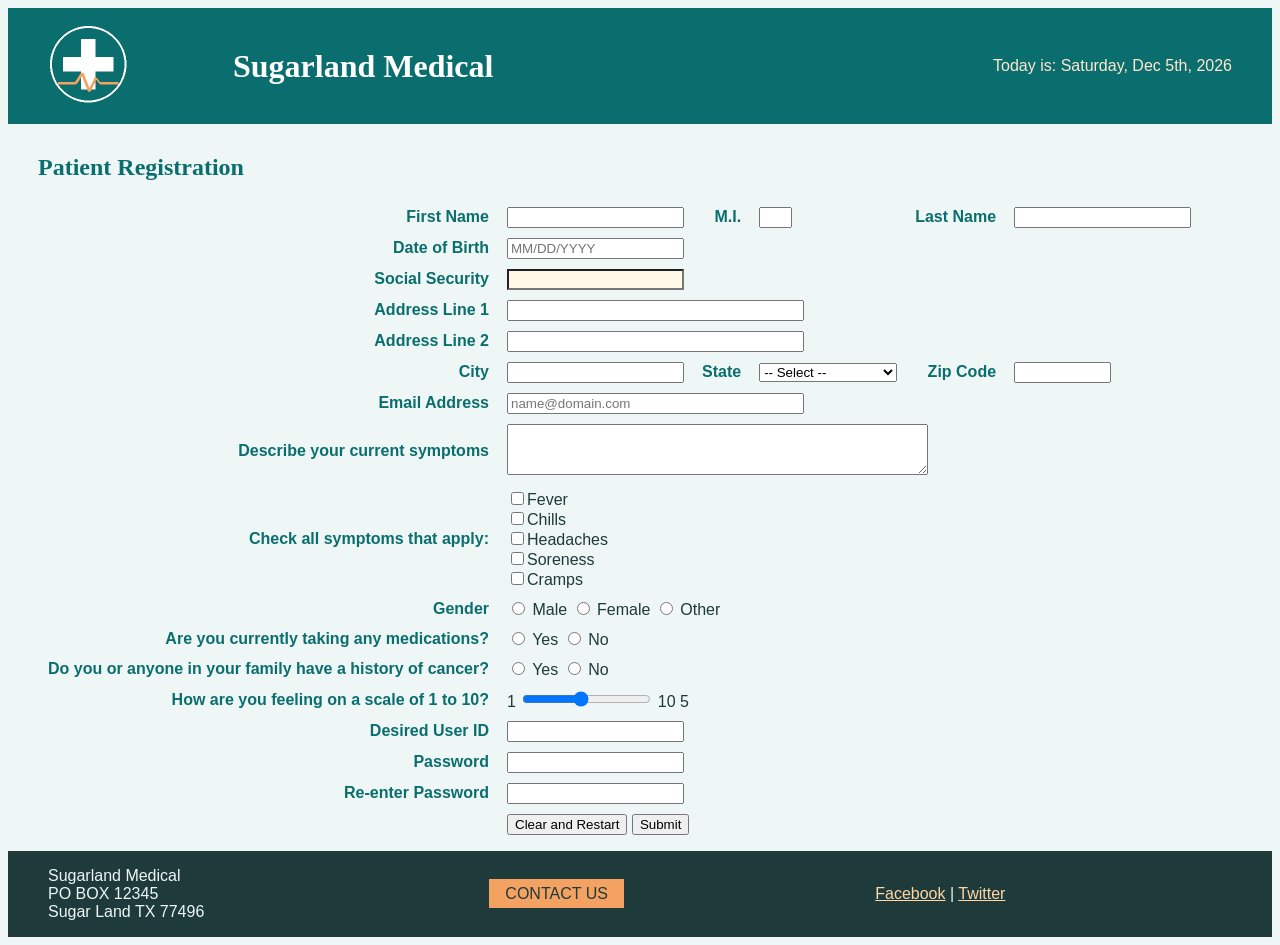
<file: mis7375/homework1/index.html>
<!DOCTYPE html>
<!--
  Program Name: index.html
  Author: Tameka Boston
  Date Created: 2026-09-30
  Date Last Edited: 2026-09-30
  Version: 1.0
  Description: Homework1
-->
<html lang = "en">
  <head>
    <meta charset ="utf-8">
    
    <title>MIS 7375 - Homework 1</title>
    <!-- Load CSS style -->
    <link href = "style.css" rel = "stylesheet">
  </head>
   <body>
     <div id ="header">
       <table width = 100%>
         <tr>
           <!-- Making the banner with the logo and company -->
           <td><img src ="logo.png" alt="logo" width ="80" height ="80"></td>
           <td><h1>Sugarland Medical</h1></td>
           <td class="today"> Today is: <span id="today"></span></td>
         </tr>
       </table>
       <!-- In-line JavaScript to build the viewer's day and date -->
       <script>
         var d = new Date(), n =d.getDate();
         var days = ["Sunday", "Monday", "Tuesday", "Wednesday", "Thursday", "Friday","Saturday"];
         var mons = ["Jan","Feb","March","April","May","June","July","Aug","Sept","Oct","Nov","Dec"];
         var s = (n%10==1 && n!=11) ? "st" : (n%10==2 && n!=12) ? "nd" : (n%10==3 && n!=13) ? "rd" : "th";
         document.getElementById("today").innerHTML = days[d.getDay()] + ", " + mons[d.getMonth()] + " " + n + s + ", " + d.getFullYear();
       </script>
       </div>
      <!-- Registration form table: Patient Registration-->
     <div id="main">
       <h2>Patient Registration</h2>
       <form action="thankyou.html">
         <table>

           <!-- name: first, middle initial, last on one line -->
           <tr>
             <td class="label">First Name</td>
             <td><input type="text" name="fname" maxlength="30" required></td>
             <td class="label">M.I.</td>
             <td><input type="text" name="mi" maxlength="1" size="2"></td>
             <td class="label">Last Name</td>
             <td><input type="text" name="lname" maxlength="30" required></td>
           </tr>
           <tr>
             <td class="label">Date of Birth</td>
             <td colspan="5"><input type="text" name="dob" maxlength="10" placeholder="MM/DD/YYYY" pattern="(0[1-9]|1[0-2])/(0[1-9]|[12][0-9]|3[01])/[0-9]{4}" required></td>
           </tr>
           <tr>
             <td class="label">Social Security</td>
             <td colspan="5"><input type="password" name="ssn" minlength="9" maxlength="11" pattern="[0-9]{3}-?[0-9]{2}-?[0-9]{4}" required></td>
           </tr>

           <!-- address -->
           <tr>
             <td class="label">Address Line 1</td>
             <td colspan="5"><input type="text" name="addr1" maxlength="30" size="35" required></td>
           </tr>
           <tr>
             <td class="label">Address Line 2</td>
             <td colspan="5"><input type="text" name="addr2" maxlength="30" size="35"></td>
           </tr>
           <!-- city -->
           <tr>
             <td class="label">City</td>
             <td><input type="text" name="city" maxlength="30" required></td>
             <!-- state dropdown -->
             <td class="label">State</td>
             <td>
               <select name="state" required>
                 <option value="">-- Select --</option>
                 <option value="AL">Alabama</option>
                 <option value="AK">Alaska</option>
                 <option value="AZ">Arizona</option>
                 <option value="AR">Arkansas</option>
                 <option value="CA">California</option>
                 <option value="CO">Colorado</option>
                 <option value="CT">Connecticut</option>
                 <option value="DE">Delaware</option>
                 <option value="DC">District of Columbia</option>
                 <option value="FL">Florida</option>
                 <option value="GA">Georgia</option>
                 <option value="HI">Hawaii</option>
                 <option value="ID">Idaho</option>
                 <option value="IL">Illinois</option>
                 <option value="IN">Indiana</option>
                 <option value="IA">Iowa</option>
                 <option value="KS">Kansas</option>
                 <option value="KY">Kentucky</option>
                 <option value="LA">Louisiana</option>
                 <option value="ME">Maine</option>
                 <option value="MD">Maryland</option>
                 <option value="MA">Massachusetts</option>
                 <option value="MI">Michigan</option>
                 <option value="MN">Minnesota</option>
                 <option value="MS">Mississippi</option>
                 <option value="MO">Missouri</option>
                 <option value="MT">Montana</option>
                 <option value="NE">Nebraska</option>
                 <option value="NV">Nevada</option>
                 <option value="NH">New Hampshire</option>
                 <option value="NJ">New Jersey</option>
                 <option value="NM">New Mexico</option>
                 <option value="NY">New York</option>
                 <option value="NC">North Carolina</option>
                 <option value="ND">North Dakota</option>
                 <option value="OH">Ohio</option>
                 <option value="OK">Oklahoma</option>
                 <option value="OR">Oregon</option>
                 <option value="PA">Pennsylvania</option>
                 <option value="PR">Puerto Rico</option>
                 <option value="RI">Rhode Island</option>
                 <option value="SC">South Carolina</option>
                 <option value="SD">South Dakota</option>
                 <option value="TN">Tennessee</option>
                 <option value="TX">Texas</option>
                 <option value="UT">Utah</option>
                 <option value="VT">Vermont</option>
                 <option value="VA">Virginia</option>
                 <option value="WA">Washington</option>
                 <option value="WV">West Virginia</option>
                 <option value="WI">Wisconsin</option>
                 <option value="WY">Wyoming</option>
               </select>
             </td>
             <!-- zip code -->
             <td class="label">Zip Code</td>
             <td><input type="text" name="zip" minlength="5" maxlength="10" size="10" pattern="[0-9]{5}(-[0-9]{4})?" required></td>
           </tr>

           <!-- email -->
           <tr>
             <td class="label">Email Address</td>
             <td colspan="5"><input type="email" name="email" size="35" placeholder="name@domain.com" required></td>
           </tr>

           <!-- text area: ask user about the symptoms -->
           <tr>
             <td class="label">Describe your current symptoms</td>
             <td colspan="5"><textarea name="symptoms" rows="3" cols="50"></textarea></td>
           </tr>
           <!-- boxes to check: asking about symptom types-->
           <tr>
             <td class="label">Check all symptoms that apply:</td>
             <td colspan="5">
               <input type="checkbox" name="history" value="fever">Fever<br>
               <input type="checkbox" name="history" value="chills">Chills<br>
               <input type="checkbox" name="history" value="headaches">Headaches<br>
               <input type="checkbox" name="history" value="soreness">Soreness<br>
               <input type="checkbox" name="history" value="cramps">Cramps
             </td>
           </tr>
           <!-- radio buttons for the gender, medication, and cancer-->
           <tr>
             <td class="label">Gender</td>
             <td colspan="5">
               <input type="radio" name="gender" value="male" required> Male
               <input type="radio" name="gender" value="female"> Female
               <input type="radio" name="gender" value="other"> Other
             </td>
           </tr>
           <tr>
             <td class="label">Are you currently taking any medications?</td>
             <td colspan="5">
               <input type="radio" name="medication" value="yes" required> Yes
               <input type="radio" name="medication" value="no"> No
             </td>
           </tr>
           <tr>
             <td class="label">Do you or anyone in your family have a history of cancer?</td>
             <td colspan="5">
               <input type="radio" name="cancer" value="yes" required> Yes
               <input type="radio" name="cancer" value="no"> No
             </td>
           </tr>
           <!-- slide bar to check how the patient is doing-->
           <tr>
             <td class="label">How are you feeling on a scale of 1 to 10?</td>
             <td colspan="5">
               1 <input type="range" name="health" min="1" max="10" value="5" oninput="out.value=this.value"> 10
               <output id="out">5</output>
             </td>
           </tr>

           <!-- account -->
           <tr>
             <td class="label">Desired User ID</td>
             <td colspan="5"><input type="text" name="userid" maxlength="20" required></td>
           </tr>
           <tr>
             <!-- box for the passwords -->
             <td class="label">Password</td>
             <td colspan="5"><input type="password" name="pw1" required></td>
           </tr>
           <tr>
             <td class="label">Re-enter Password</td>
             <td colspan="5"><input type="password" name="pw2" required></td>
           </tr>

           <!-- buttons to reset the form -->
           <tr>
             <td></td>
             <td colspan="5">
               <input type="reset" value="Clear and Restart">
               <input type="submit" value="Submit">
             </td>
           </tr>
         </table>
       </form>
     </div>
     <!-- footer -->
     <div id="footer">
       <table width="100%">
         <tr>
           <td>Sugarland Medical<br>PO BOX 12345<br>Sugar Land TX 77496</td>
           <td><a class="btn" href="mailto:contact@sugarlandmedical.com">CONTACT US</a></td>
           <td><a href="https://www.facebook.com/">Facebook</a> | <a href="https://twitter.com/">Twitter</a></td>
         </tr>
       </table>
     </div>
   </body>
  <!-- end of the index.html file -->
</html>
</file>
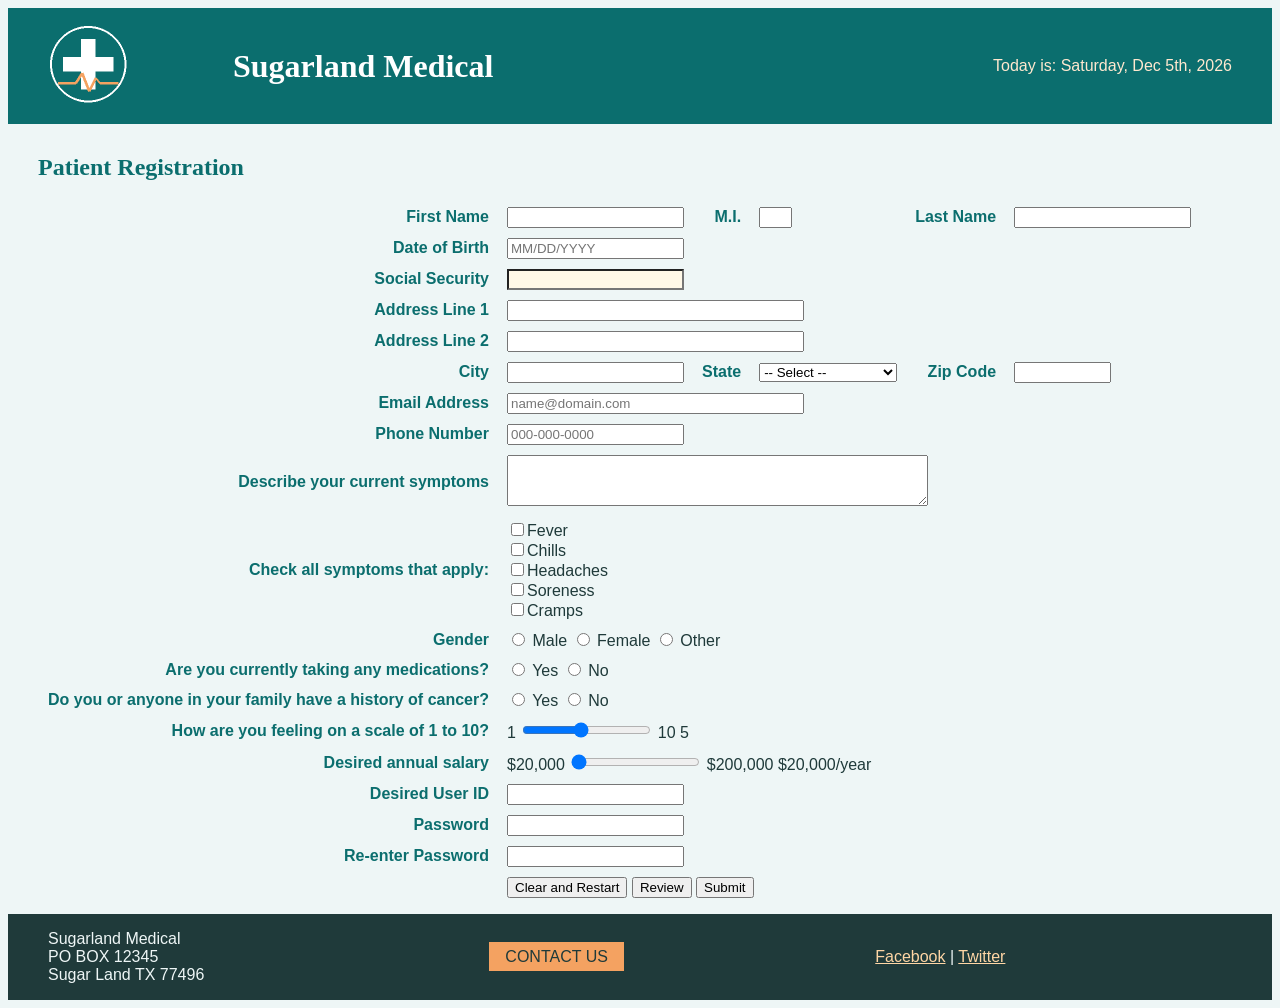
<file: mis7375/homework2/index.html>
<!DOCTYPE html>
<!--
  Program Name: index.html
  Author: Tameka Boston
  Date Created: 2026-10-22
  Date Last Edited: 2026-10-22
  Version: 1.0
  Description: Homework2
-->
<html lang = "en">
  <head>
    <meta charset ="utf-8">
    
    <title>MIS 7375 - Homework 1</title>
    <!-- Load CSS style -->
    <link href = "style.css" rel = "stylesheet">
  </head>
   <body>
     <div id ="header">
       <table width = 100%>
         <tr>
           <!-- Making the banner with the logo and company -->
           <td><img src ="logo.png" alt="logo" width ="80" height ="80"></td>
           <td><h1>Sugarland Medical</h1></td>
           <td class="today"> Today is: <span id="today"></span></td>
         </tr>
       </table>
       <!-- In-line JavaScript to build the viewer's day and date -->
       <script>
         var d = new Date(), n =d.getDate();
         var days = ["Sunday", "Monday", "Tuesday", "Wednesday", "Thursday", "Friday","Saturday"];
         var mons = ["Jan","Feb","March","April","May","June","July","Aug","Sept","Oct","Nov","Dec"];
         var s = (n%10==1 && n!=11) ? "st" : (n%10==2 && n!=12) ? "nd" : (n%10==3 && n!=13) ? "rd" : "th";
         document.getElementById("today").innerHTML = days[d.getDay()] + ", " + mons[d.getMonth()] + " " + n + s + ", " + d.getFullYear();
       </script>
       </div>
      <!-- Registration form table: Patient Registration-->
     <div id="main">
       <h2>Patient Registration</h2>
       <form action="thankyou.html">
         <table>

           <!-- name: first, middle initial, last on one line -->
           <tr>
             <td class="label">First Name</td>
             <td><input type="text" name="fname" maxlength="30" pattern="[A-Za-z'\-]{1,30}" title="1 to 30 characters. Letters, apostrophes and dashes only." required></td>
             <td class="label">M.I.</td>
             <td><input type="text" name="mi" maxlength="1" size="2" pattern="[A-Za-z]?" title="One letter only (optional). No numbers."></td>
             <td class="label">Last Name</td>
             <td><input type="text" name="lname" maxlength="30" pattern="[A-Za-z'\-2-5]{1,30}" title="1 to 30 characters. Letters, apostrophes, dashes and the numbers 2 to 5 only (for example, Smith-3)." required></td>
           </tr>
           <tr>
             <td class="label">Date of Birth</td>
             <td colspan="5"><input type="text" name="dob" maxlength="10" placeholder="MM/DD/YYYY" pattern="(0[1-9]|1[0-2])/(0[1-9]|[12][0-9]|3[01])/[0-9]{4}" title="Enter as MM/DD/YYYY. Cannot be in the future or more than 120 years ago." required></td>
           </tr>
           <tr>
             <td class="label">Social Security</td>
             <td colspan="5"><input type="password" name="ssn" minlength="9" maxlength="11" pattern="[0-9]{3}-?[0-9]{2}-?[0-9]{4}" title="9 digits, with or without dashes (123-45-6789). Your entry is hidden." required></td>
           </tr>

           <!-- address -->
           <tr>
             <td class="label">Address Line 1</td>
             <td colspan="5"><input type="text" name="addr1" minlength="2" maxlength="30" size="35" pattern=".{2,30}" title="Required. 2 to 30 characters." required></td>
           </tr>
           <tr>
             <td class="label">Address Line 2</td>
             <td colspan="5"><input type="text" name="addr2" minlength="2" maxlength="30" size="35" pattern=".{2,30}" title="Optional. If entered, 2 to 30 characters."></td>
           </tr>
           <!-- city -->
           <tr>
             <td class="label">City</td>
             <td><input type="text" name="city" minlength="2" maxlength="30" pattern=".{2,30}" title="Required. 2 to 30 characters." required></td>
             <!-- state dropdown -->
             <td class="label">State</td>
             <td>
               <select name="state" title="Choose your state. A selection is required." required>
                 <option value="">-- Select --</option>
                 <option value="AL">Alabama</option>
                 <option value="AK">Alaska</option>
                 <option value="AZ">Arizona</option>
                 <option value="AR">Arkansas</option>
                 <option value="CA">California</option>
                 <option value="CO">Colorado</option>
                 <option value="CT">Connecticut</option>
                 <option value="DE">Delaware</option>
                 <option value="DC">District of Columbia</option>
                 <option value="FL">Florida</option>
                 <option value="GA">Georgia</option>
                 <option value="HI">Hawaii</option>
                 <option value="ID">Idaho</option>
                 <option value="IL">Illinois</option>
                 <option value="IN">Indiana</option>
                 <option value="IA">Iowa</option>
                 <option value="KS">Kansas</option>
                 <option value="KY">Kentucky</option>
                 <option value="LA">Louisiana</option>
                 <option value="ME">Maine</option>
                 <option value="MD">Maryland</option>
                 <option value="MA">Massachusetts</option>
                 <option value="MI">Michigan</option>
                 <option value="MN">Minnesota</option>
                 <option value="MS">Mississippi</option>
                 <option value="MO">Missouri</option>
                 <option value="MT">Montana</option>
                 <option value="NE">Nebraska</option>
                 <option value="NV">Nevada</option>
                 <option value="NH">New Hampshire</option>
                 <option value="NJ">New Jersey</option>
                 <option value="NM">New Mexico</option>
                 <option value="NY">New York</option>
                 <option value="NC">North Carolina</option>
                 <option value="ND">North Dakota</option>
                 <option value="OH">Ohio</option>
                 <option value="OK">Oklahoma</option>
                 <option value="OR">Oregon</option>
                 <option value="PA">Pennsylvania</option>
                 <option value="PR">Puerto Rico</option>
                 <option value="RI">Rhode Island</option>
                 <option value="SC">South Carolina</option>
                 <option value="SD">South Dakota</option>
                 <option value="TN">Tennessee</option>
                 <option value="TX">Texas</option>
                 <option value="UT">Utah</option>
                 <option value="VT">Vermont</option>
                 <option value="VA">Virginia</option>
                 <option value="WA">Washington</option>
                 <option value="WV">West Virginia</option>
                 <option value="WI">Wisconsin</option>
                 <option value="WY">Wyoming</option>
               </select>
             </td>
             <!-- zip code -->
             <td class="label">Zip Code</td>
             <td><input type="text" name="zip" minlength="5" maxlength="10" size="10" pattern="[0-9]{5}(-[0-9]{4})?" title="5 digits, or ZIP+4 (77002-1234). Only the first 5 digits are kept." required></td>
           </tr>

           <!-- email -->
           <tr>
             <td class="label">Email Address</td>
             <td colspan="5"><input type="email" name="email" size="35" placeholder="name@domain.com" pattern="[^@\s]+@[^@\s]+\.[A-Za-z]{2,}" title="Use the format name@domain.tld" required></td>
           </tr>
           <!-- phone -->
           <tr>
             <td class="label">Phone Number</td>
             <td colspan="5"><input type="tel" name="phone" maxlength="12" placeholder="000-000-0000" pattern="[0-9]{3}-[0-9]{3}-[0-9]{4}" title="Use the format 000-000-0000" required></td>
           </tr>

           <!-- text area: ask user about the symptoms -->
           <tr>
             <td class="label">Describe your current symptoms</td>
             <td colspan="5"><textarea name="symptoms" rows="3" cols="50" title="Optional. Describe your symptoms. Double quotes are not allowed."></textarea></td>
           </tr>
           <!-- boxes to check: asking about symptom types-->
           <tr>
             <td class="label">Check all symptoms that apply:</td>
             <td colspan="5">
               <input type="checkbox" name="history" value="fever" title="Check if you have a fever">Fever<br>
               <input type="checkbox" name="history" value="chills" title="Check if you have chills">Chills<br>
               <input type="checkbox" name="history" value="headaches" title="Check if you have headaches">Headaches<br>
               <input type="checkbox" name="history" value="soreness" title="Check if you have soreness">Soreness<br>
               <input type="checkbox" name="history" value="cramps" title="Check if you have cramps">Cramps
             </td>
           </tr>
           <!-- radio buttons for the gender, medication, and cancer-->
           <tr>
             <td class="label">Gender</td>
             <td colspan="5">
               <input type="radio" name="gender" value="male" title="Select one. Required." required> Male
               <input type="radio" name="gender" value="female" title="Select one. Required."> Female
               <input type="radio" name="gender" value="other" title="Select one. Required."> Other
             </td>
           </tr>
           <tr>
             <td class="label">Are you currently taking any medications?</td>
             <td colspan="5">
               <input type="radio" name="medication" value="yes" title="Select Yes or No. Required." required> Yes
               <input type="radio" name="medication" value="no" title="Select Yes or No. Required."> No
             </td>
           </tr>
           <tr>
             <td class="label">Do you or anyone in your family have a history of cancer?</td>
             <td colspan="5">
               <input type="radio" name="cancer" value="yes" title="Select Yes or No. Required." required> Yes
               <input type="radio" name="cancer" value="no" title="Select Yes or No. Required."> No
             </td>
           </tr>
           <!-- slide bar to check how the patient is doing-->
           <tr>
             <td class="label">How are you feeling on a scale of 1 to 10?</td>
             <td colspan="5">
               1 <input type="range" name="health" min="1" max="10" value="5" title="Slide to choose a number from 1 (worst) to 10 (best)" oninput="out.value=this.value"> 10
               <output id="out">5</output>
             </td>
           </tr>
           <!-- slide bar for desired salary, display updates as it slides -->
           <tr>
             <td class="label">Desired annual salary</td>
             <td colspan="5">
               $20,000 <input type="range" name="salary" min="20000" max="200000" step="1000" value="20000" title="Slide to choose a desired salary from $20,000 to $200,000 per year" oninput="salaryout.value='$' + Number(this.value).toLocaleString() + '/year'"> $200,000
               <output id="salaryout">$20,000/year</output>
             </td>
           </tr>

           <!-- account -->
           <tr>
             <td class="label">Desired User ID</td>
             <td colspan="5"><input type="text" name="userid" minlength="5" maxlength="30" pattern="[A-Za-z_][A-Za-z0-9_\-]{4,29}" title="5 to 30 characters. Letters, numbers, underscore or dash. Cannot start with a number. No spaces. Saved in lowercase." required></td>
           </tr>
           <tr>
             <!-- box for the passwords -->
             <td class="label">Password</td>
             <td colspan="5"><input type="password" name="pw1" minlength="8" maxlength="30" pattern="(?=.*[a-z])(?=.*[A-Z])(?=.*[0-9])(?=.*[^A-Za-z0-9])[^&quot;\s]{8,30}" title="8 to 30 characters with at least 1 uppercase letter, 1 lowercase letter, 1 number and 1 special character. No quotes or spaces." required></td>
           </tr>
           <tr>
             <td class="label">Re-enter Password</td>
             <td colspan="5"><input type="password" name="pw2" maxlength="30" title="Type the same password again." required></td>
           </tr>

           <!-- buttons to reset the form -->
           <tr>
             <td></td>
             <td colspan="5">
               <input type="reset" value="Clear and Restart">
               <input type="button" value="Review" onclick="showReview()">
               <input type="submit" value="Submit">
             </td>
           </tr>
         </table>
       </form>

       <!-- review area, filled in when Review is clicked -->
       <div id="reviewbox" style="display:none">
         <h2>Review Your Information</h2>
         <table id="reviewtable"></table>
       </div>
     </div>
     <!-- footer -->
     <div id="footer">
       <table width="100%">
         <tr>
           <td>Sugarland Medical<br>PO BOX 12345<br>Sugar Land TX 77496</td>
           <td><a class="btn" href="mailto:contact@sugarlandmedical.com">CONTACT US</a></td>
           <td><a href="https://www.facebook.com/">Facebook</a> | <a href="https://twitter.com/">Twitter</a></td>
         </tr>
       </table>
     </div>

     <script>
       var f = document.forms[0];

       // checks that HTML patterns cannot do; setCustomValidity makes the browser show the popup
       function check() {
         var m = f.dob.value.match(/^(\d\d)\/(\d\d)\/(\d{4})$/), msg = "";
         if (m) {
           var dt = new Date(m[3], m[1] - 1, m[2]), now = new Date();
           var oldest = new Date(now.getFullYear() - 120, now.getMonth(), now.getDate());
           if (dt.getMonth() != m[1] - 1) msg = "That date does not exist.";
           else if (dt > now) msg = "Birth date cannot be in the future.";
           else if (dt < oldest) msg = "Birth date cannot be more than 120 years ago.";
         }
         f.dob.setCustomValidity(msg);

         f.symptoms.setCustomValidity(f.symptoms.value.indexOf('"') >= 0 ? "Double quotes are not allowed." : "");

         var pw = f.pw1.value.toLowerCase(), bad = "";
         [f.userid.value, f.fname.value, f.lname.value].forEach(function (x) {
           x = x.toLowerCase();
           if (x && pw.indexOf(x) >= 0) bad = "Password cannot contain your user ID or name.";
         });
         f.pw1.setCustomValidity(bad);
         f.pw2.setCustomValidity(f.pw2.value !== f.pw1.value ? "Passwords do not match." : "");
       }

       // lowercase the user ID and truncate the zip to 5 digits, then redisplay
       function clean() {
         f.userid.value = f.userid.value.toLowerCase();
         f.zip.value = f.zip.value.slice(0, 5);
       }

       f.addEventListener("input", check);
       f.addEventListener("change", function (e) {
         if (e.target === f.userid || e.target === f.zip) clean();
         check();
       });
       f.addEventListener("submit", clean);
       f.addEventListener("reset", function () {
         document.getElementById("reviewbox").style.display = "none";
       });

       // add one label and value row to the review area
       function addRow(label, value) {
         var t = document.getElementById("reviewtable");
         var tr = document.createElement("tr"), a = document.createElement("td"), b = document.createElement("td");
         a.className = "label";
         a.textContent = label;
         b.textContent = value || "(none)";
         tr.appendChild(a);
         tr.appendChild(b);
         t.appendChild(tr);
       }

       // redisplay everything entered on the form in the review area
       function showReview() {
         clean();
         var ssn = f.ssn.value.replace(/-/g, "");
         var symptoms = Array.prototype.map.call(f.querySelectorAll("input[name=history]:checked"), function (x) { return x.value; });

         document.getElementById("reviewtable").innerHTML = "";
         addRow("First Name", f.fname.value);
         addRow("Middle Initial", f.mi.value);
         addRow("Last Name", f.lname.value);
         addRow("Date of Birth", f.dob.value);
         addRow("Social Security", ssn ? "***-**-" + ssn.slice(-4) : "");
         addRow("Address Line 1", f.addr1.value);
         addRow("Address Line 2", f.addr2.value);
         addRow("City", f.city.value);
         addRow("State", f.state.value);
         addRow("Zip Code", f.zip.value);
         addRow("Email Address", f.email.value);
         addRow("Phone Number", f.phone.value);
         addRow("Symptoms Described", f.symptoms.value);
         addRow("Symptoms Checked", symptoms.join(", "));
         addRow("Gender", f.gender.value);
         addRow("Taking Medications", f.medication.value);
         addRow("Family Cancer History", f.cancer.value);
         addRow("Feeling (1 to 10)", f.health.value);
         addRow("Desired Annual Salary", "$" + Number(f.salary.value).toLocaleString() + "/year");
         addRow("User ID", f.userid.value);
         addRow("Password", "*".repeat(f.pw1.value.length));
         document.getElementById("reviewbox").style.display = "block";
       }
     </script>
   </body>
  <!-- end of the index.html file -->
</html>
</file>
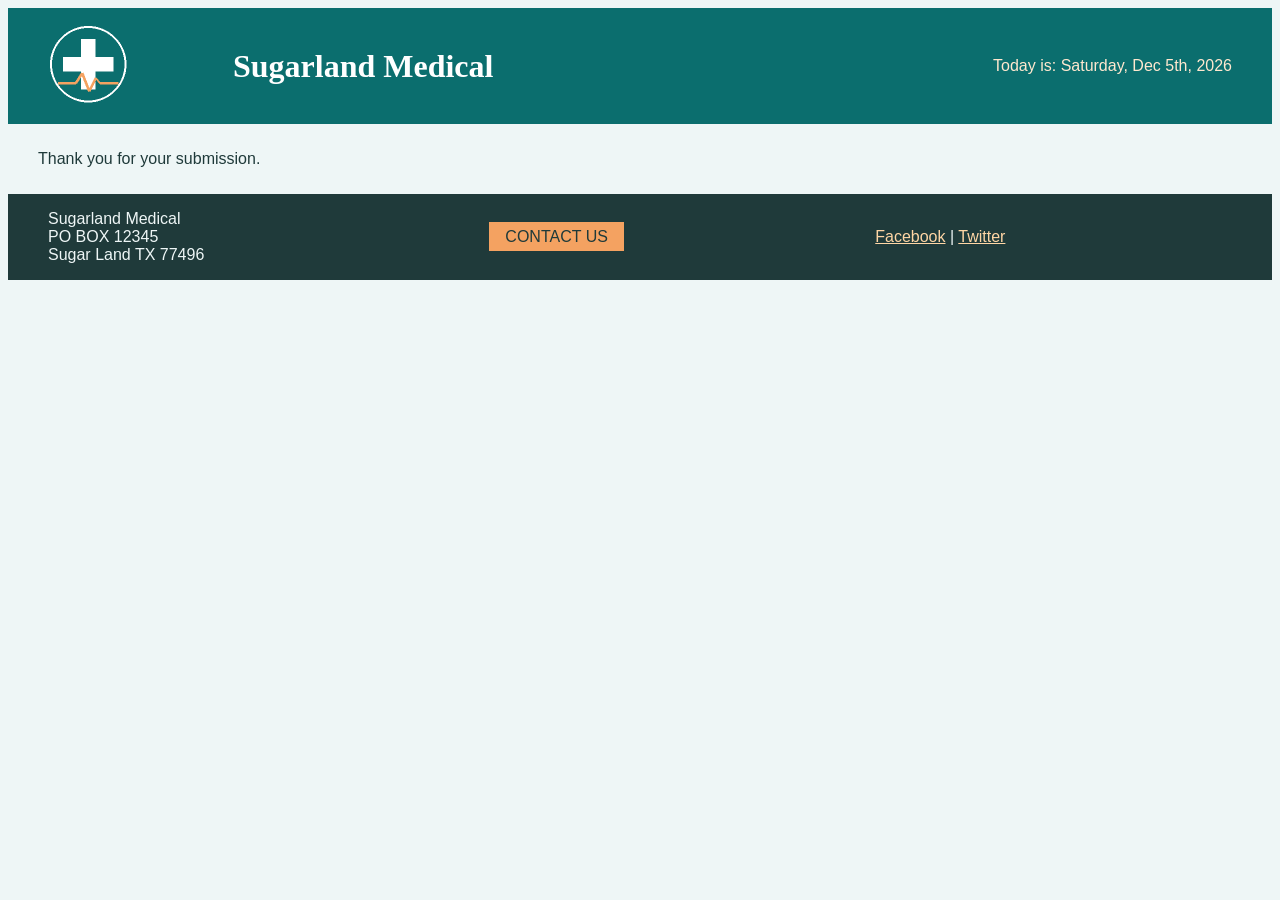
<file: mis7375/homework1/thankyou.html>
<!DOCTYPE html>
<!--
  Program Name: thankyou.html
  Author: Tameka Boston
  Date Created: 2026-09-30
  Date Last Edited: 2026-09-30
  Version: 1.0
  Description: Homework1 - Thank you page
-->
<html lang="en">
  <head>
    <meta charset="utf-8">
    <title>Thank You!</title>
    <!-- Load CSS style -->
    <link href="style.css" rel="stylesheet">
  </head>
  <body>

    <!-- The banner with logo, company, and date together -->
    <div id="header">
      <table width="100%">
        <tr>
          <td><img src="logo.png" alt="logo" width="80" height="80"></td>
          <td><h1>Sugarland Medical</h1></td>
          <td class="today">Today is: <span id="today"></span></td>
        </tr>
      </table>
      <!-- In-line JavaScript for the day and date -->
      <script>
        var d = new Date(), n = d.getDate();
        var days = ["Sunday","Monday","Tuesday","Wednesday","Thursday","Friday","Saturday"];
        var mons = ["Jan","Feb","March","April","May","June","July","Aug","Sept","Oct","Nov","Dec"];
        var s = (n%10==1 && n!=11) ? "st" : (n%10==2 && n!=12) ? "nd" : (n%10==3 && n!=13) ? "rd" : "th";
        document.getElementById("today").innerHTML = days[d.getDay()] + ", " + mons[d.getMonth()] + " " + n + s + ", " + d.getFullYear();
      </script>
    </div>

    <!--Thank you message -->
    <div id="main">
      <p>Thank you for your submission.</p>
    </div>

    <!-- footer -->
    <div id="footer">
      <table width="100%">
        <tr>
          <td>Sugarland Medical<br>PO BOX 12345<br>Sugar Land TX 77496</td>
          <td><a class="btn" href="mailto:contact@sugarlandmedical.com">CONTACT US</a></td>
          <td><a href="https://www.facebook.com/">Facebook</a> | <a href="https://twitter.com/">Twitter</a></td>
        </tr>
      </table>
    </div>
    <!-- The end of te thankyou.html -->
  </body>
</html>
</file>
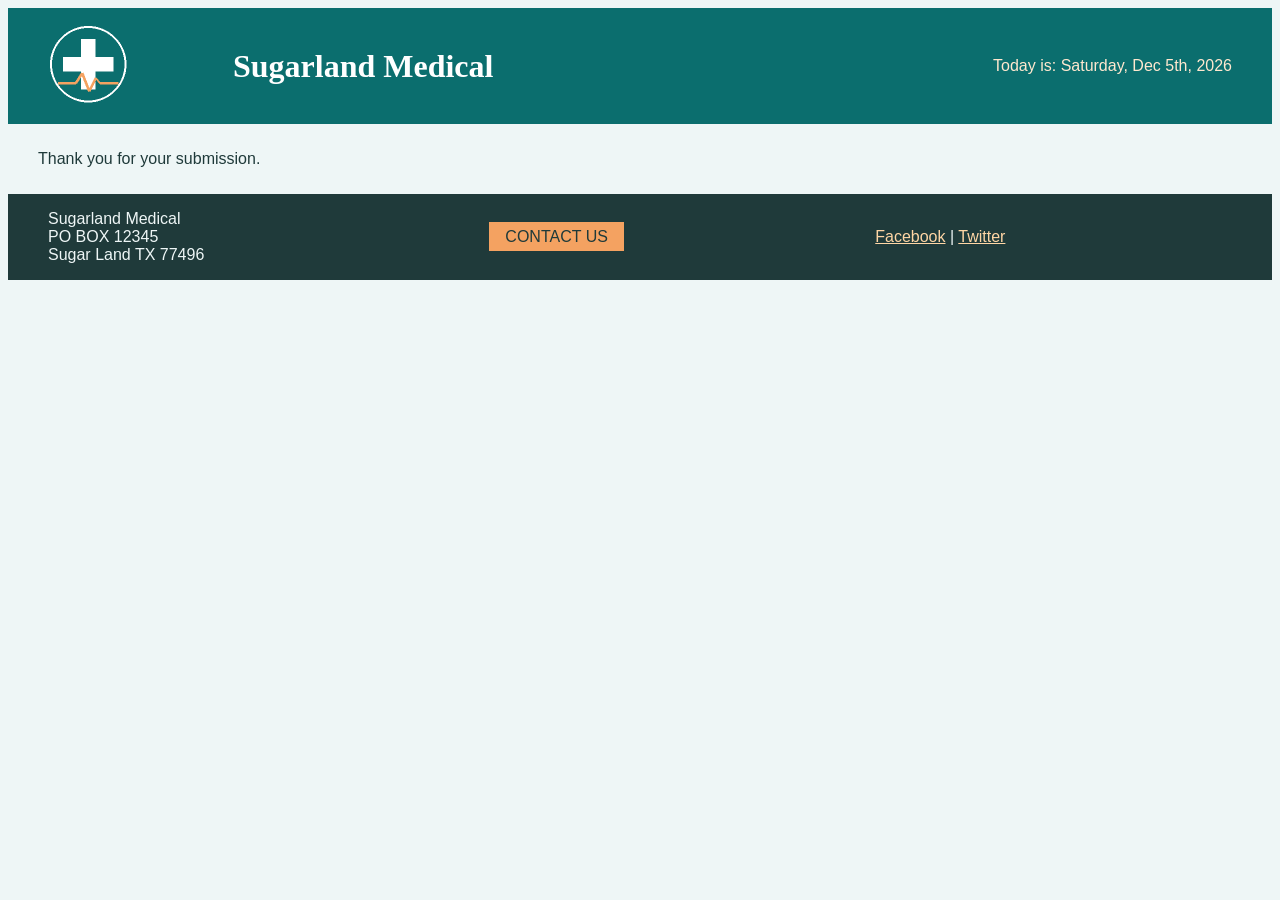
<file: mis7375/homework2/thankyou.html>
<!DOCTYPE html>
<!--
  Program Name: index.html
  Author: Tameka Boston
  Date Created: 2026-10-22
  Date Last Edited: 2026-10-22
  Version: 1.0
  Description: Homework2 - Thank you page
-->
<html lang="en">
  <head>
    <meta charset="utf-8">
    <title>Thank You!</title>
    <!-- Load CSS style -->
    <link href="style.css" rel="stylesheet">
  </head>
  <body>

    <!-- The banner with logo, company, and date together -->
    <div id="header">
      <table width="100%">
        <tr>
          <td><img src="logo.png" alt="logo" width="80" height="80"></td>
          <td><h1>Sugarland Medical</h1></td>
          <td class="today">Today is: <span id="today"></span></td>
        </tr>
      </table>
      <!-- In-line JavaScript for the day and date -->
      <script>
        var d = new Date(), n = d.getDate();
        var days = ["Sunday","Monday","Tuesday","Wednesday","Thursday","Friday","Saturday"];
        var mons = ["Jan","Feb","March","April","May","June","July","Aug","Sept","Oct","Nov","Dec"];
        var s = (n%10==1 && n!=11) ? "st" : (n%10==2 && n!=12) ? "nd" : (n%10==3 && n!=13) ? "rd" : "th";
        document.getElementById("today").innerHTML = days[d.getDay()] + ", " + mons[d.getMonth()] + " " + n + s + ", " + d.getFullYear();
      </script>
    </div>

    <!--Thank you message -->
    <div id="main">
      <p>Thank you for your submission.</p>
    </div>

    <!-- footer -->
    <div id="footer">
      <table width="100%">
        <tr>
          <td>Sugarland Medical<br>PO BOX 12345<br>Sugar Land TX 77496</td>
          <td><a class="btn" href="mailto:contact@sugarlandmedical.com">CONTACT US</a></td>
          <td><a href="https://www.facebook.com/">Facebook</a> | <a href="https://twitter.com/">Twitter</a></td>
        </tr>
      </table>
    </div>
    <!-- The end of te thankyou.html -->
  </body>
</html>
</file>
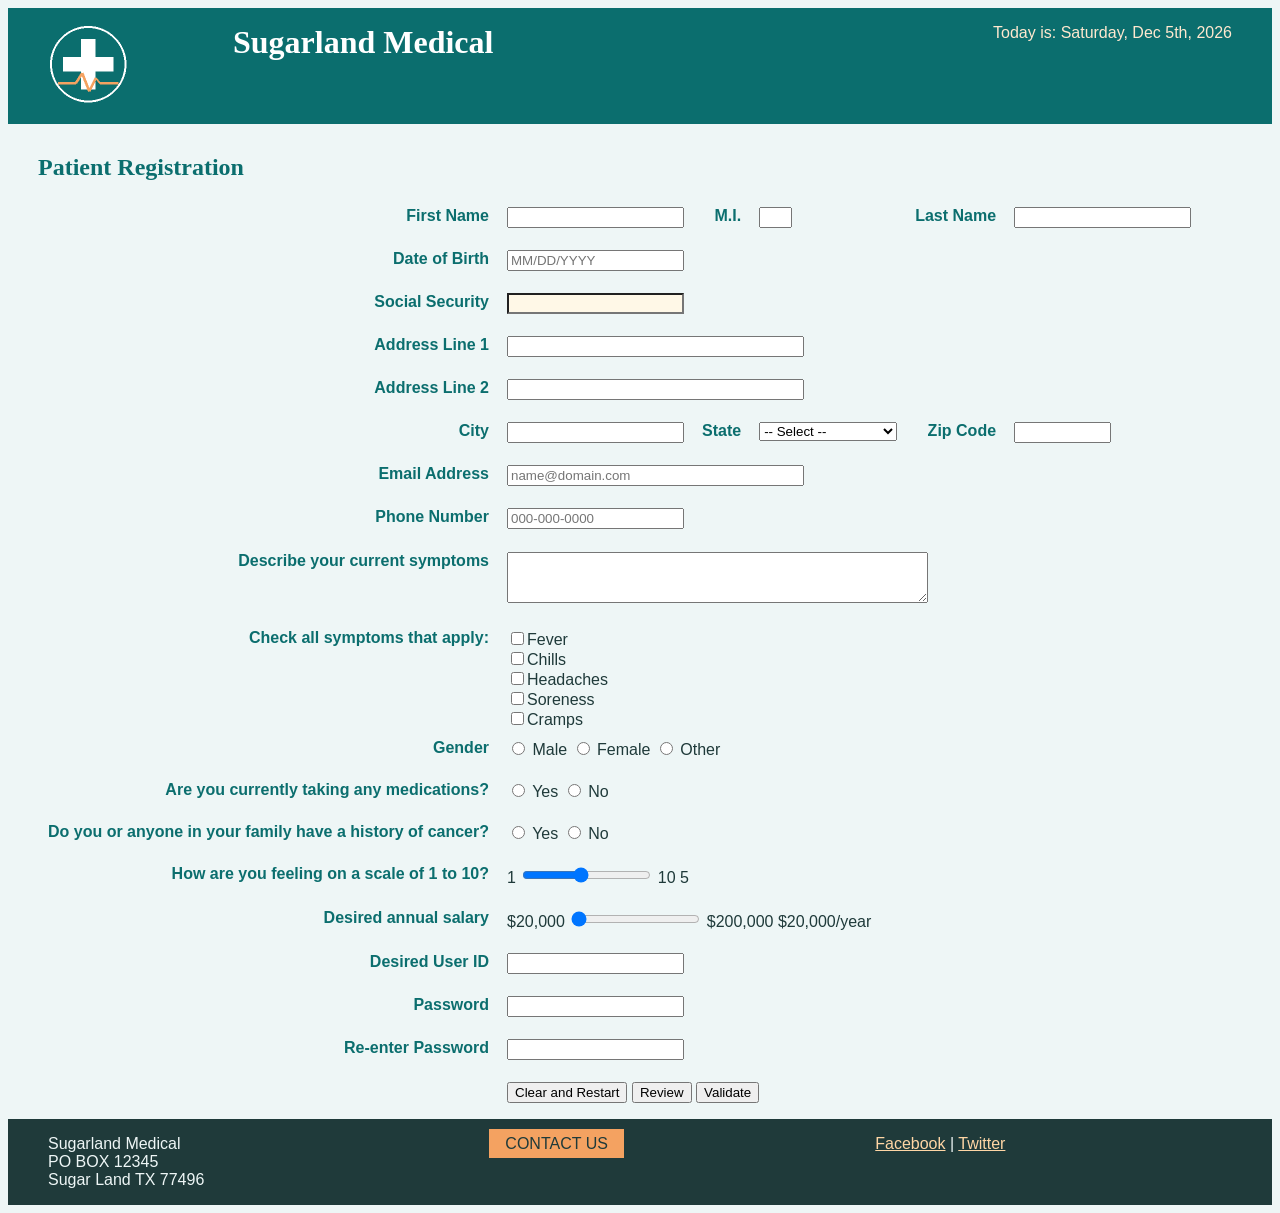
<file: mis7375/homework3/homework3.html>
<!DOCTYPE html>
<!--
  Program Name: homework3.html
  Author: Tameka Boston
  Date Created: 2026-10-22
  Date Last Edited: 2026-11-12
  Version: 3.0
  Description: Patient registration form with JavaScript validation
-->
<html lang="en">
<head>
  <meta charset="utf-8">
  <title>MIS 7375 - Homework 3</title>
  <link href="style.css" rel="stylesheet">
</head>
<body>

  <!-- Company banner with logo and current date -->
  <div id="header">
    <table width="100%">
      <tr>
        <td><img src="logo.png" alt="logo" width="80" height="80"></td>
        <td><h1>Sugarland Medical</h1></td>
        <td class="today">Today is: <span id="today"></span></td>
      </tr>
    </table>
  </div>

  <!-- Patient registration form -->
  <div id="main">
    <h2>Patient Registration</h2>

    <form id="patientForm" action="thankyou.html" novalidate>
      <table>
        <!-- Patient name -->
        <tr>
          <td class="label">First Name</td>
          <td>
            <input type="text" name="fname" maxlength="30"
              pattern="[A-Za-z'\-]{1,30}"
              title="1 to 30 characters. Letters, apostrophes and dashes only." required>
            <div class="field-error" id="error-fname"></div>
          </td>
          <td class="label">M.I.</td>
          <td>
            <input type="text" name="mi" maxlength="1" size="2"
              pattern="[A-Za-z]?"
              title="One letter only (optional). No numbers.">
            <div class="field-error" id="error-mi"></div>
          </td>
          <td class="label">Last Name</td>
          <td>
            <input type="text" name="lname" maxlength="30"
              pattern="[A-Za-z'\-]{1,30}"
              title="1 to 30 characters. Letters, apostrophes and dashes only." required>
            <div class="field-error" id="error-lname"></div>
          </td>
        </tr>

        <!-- Date of birth and identification -->
        <tr>
          <td class="label">Date of Birth</td>
          <td colspan="5">
            <input type="text" name="dob" maxlength="10"
              placeholder="MM/DD/YYYY"
              pattern="(0[1-9]|1[0-2])/(0[1-9]|[12][0-9]|3[01])/[0-9]{4}"
              title="Enter as MM/DD/YYYY. Cannot be in the future or more than 120 years ago." required>
            <div class="field-error" id="error-dob"></div>
          </td>
        </tr>
        <tr>
          <td class="label">Social Security</td>
          <td colspan="5">
            <input type="password" name="ssn" minlength="9" maxlength="11"
              pattern="[0-9]{3}-?[0-9]{2}-?[0-9]{4}"
              title="9 digits, automatically formatted with dashes. Your entry is hidden." required>
            <div class="field-error" id="error-ssn"></div>
          </td>
        </tr>

        <!-- Patient address -->
        <tr>
          <td class="label">Address Line 1</td>
          <td colspan="5">
            <input type="text" name="addr1" minlength="2" maxlength="30"
              size="35" pattern=".{2,30}"
              title="Required. 2 to 30 characters." required>
            <div class="field-error" id="error-addr1"></div>
          </td>
        </tr>
        <tr>
          <td class="label">Address Line 2</td>
          <td colspan="5">
            <input type="text" name="addr2" minlength="2" maxlength="30"
              size="35" pattern=".{2,30}"
              title="Optional. If entered, 2 to 30 characters.">
            <div class="field-error" id="error-addr2"></div>
          </td>
        </tr>
        <tr>
          <td class="label">City</td>
          <td>
            <input type="text" name="city" minlength="2" maxlength="30"
              pattern=".{2,30}" title="Required. 2 to 30 characters." required>
            <div class="field-error" id="error-city"></div>
          </td>

          <!-- State and territory selection -->
          <td class="label">State</td>
          <td>
            <select name="state" title="Choose your state. A selection is required." required>
              <option value="">-- Select --</option>
              <option value="AL">Alabama</option>
              <option value="AK">Alaska</option>
              <option value="AZ">Arizona</option>
              <option value="AR">Arkansas</option>
              <option value="CA">California</option>
              <option value="CO">Colorado</option>
              <option value="CT">Connecticut</option>
              <option value="DE">Delaware</option>
              <option value="DC">District of Columbia</option>
              <option value="FL">Florida</option>
              <option value="GA">Georgia</option>
              <option value="HI">Hawaii</option>
              <option value="ID">Idaho</option>
              <option value="IL">Illinois</option>
              <option value="IN">Indiana</option>
              <option value="IA">Iowa</option>
              <option value="KS">Kansas</option>
              <option value="KY">Kentucky</option>
              <option value="LA">Louisiana</option>
              <option value="ME">Maine</option>
              <option value="MD">Maryland</option>
              <option value="MA">Massachusetts</option>
              <option value="MI">Michigan</option>
              <option value="MN">Minnesota</option>
              <option value="MS">Mississippi</option>
              <option value="MO">Missouri</option>
              <option value="MT">Montana</option>
              <option value="NE">Nebraska</option>
              <option value="NV">Nevada</option>
              <option value="NH">New Hampshire</option>
              <option value="NJ">New Jersey</option>
              <option value="NM">New Mexico</option>
              <option value="NY">New York</option>
              <option value="NC">North Carolina</option>
              <option value="ND">North Dakota</option>
              <option value="OH">Ohio</option>
              <option value="OK">Oklahoma</option>
              <option value="OR">Oregon</option>
              <option value="PA">Pennsylvania</option>
              <option value="PR">Puerto Rico</option>
              <option value="RI">Rhode Island</option>
              <option value="SC">South Carolina</option>
              <option value="SD">South Dakota</option>
              <option value="TN">Tennessee</option>
              <option value="TX">Texas</option>
              <option value="UT">Utah</option>
              <option value="VT">Vermont</option>
              <option value="VA">Virginia</option>
              <option value="WA">Washington</option>
              <option value="WV">West Virginia</option>
              <option value="WI">Wisconsin</option>
              <option value="WY">Wyoming</option>
            </select>
            <div class="field-error" id="error-state"></div>
          </td>
          <td class="label">Zip Code</td>
          <td>
            <input type="text" name="zip" minlength="5" maxlength="5"
              size="10" pattern="[0-9]{5}"
              title="Exactly 5 digits." required>
            <div class="field-error" id="error-zip"></div>
          </td>
        </tr>

        <!-- Patient contact information -->
        <tr>
          <td class="label">Email Address</td>
          <td colspan="5">
            <input type="email" name="email" size="35"
              placeholder="name@domain.com"
              pattern="[^@\s]+@[^@\s]+\.[A-Za-z]{2,}"
              title="Use the format name@domain.tld" required>
            <div class="field-error" id="error-email"></div>
          </td>
        </tr>
        <tr>
          <td class="label">Phone Number</td>
          <td colspan="5">
            <input type="tel" name="phone" maxlength="12"
              placeholder="000-000-0000"
              pattern="[0-9]{3}-[0-9]{3}-[0-9]{4}"
              title="Use the format 000-000-0000" required>
            <div class="field-error" id="error-phone"></div>
          </td>
        </tr>

        <!-- Medical information and symptom selection -->
        <tr>
          <td class="label">Describe your current symptoms</td>
          <td colspan="5">
            <textarea name="symptoms" rows="3" cols="50"
              title="Optional. Describe your symptoms. Double quotes are not allowed."></textarea>
            <div class="field-error" id="error-symptoms"></div>
          </td>
        </tr>
        <tr>
          <td class="label">Check all symptoms that apply:</td>
          <td colspan="5">
            <input type="checkbox" name="history" value="fever" title="Check if you have a fever">Fever<br>
            <input type="checkbox" name="history" value="chills" title="Check if you have chills">Chills<br>
            <input type="checkbox" name="history" value="headaches" title="Check if you have headaches">Headaches<br>
            <input type="checkbox" name="history" value="soreness" title="Check if you have soreness">Soreness<br>
            <input type="checkbox" name="history" value="cramps" title="Check if you have cramps">Cramps
          </td>
        </tr>

        <!-- Required radio button selections -->
        <tr>
          <td class="label">Gender</td>
          <td colspan="5">
            <input type="radio" name="gender" value="male" title="Select one. Required." required> Male
            <input type="radio" name="gender" value="female" title="Select one. Required."> Female
            <input type="radio" name="gender" value="other" title="Select one. Required."> Other
            <div class="field-error" id="error-gender"></div>
          </td>
        </tr>
        <tr>
          <td class="label">Are you currently taking any medications?</td>
          <td colspan="5">
            <input type="radio" name="medication" value="yes" title="Select Yes or No. Required." required> Yes
            <input type="radio" name="medication" value="no" title="Select Yes or No. Required."> No
            <div class="field-error" id="error-medication"></div>
          </td>
        </tr>
        <tr>
          <td class="label">Do you or anyone in your family have a history of cancer?</td>
          <td colspan="5">
            <input type="radio" name="cancer" value="yes" title="Select Yes or No. Required." required> Yes
            <input type="radio" name="cancer" value="no" title="Select Yes or No. Required."> No
            <div class="field-error" id="error-cancer"></div>
          </td>
        </tr>

        <!-- Slider values update while the user moves each control -->
        <tr>
          <td class="label">How are you feeling on a scale of 1 to 10?</td>
          <td colspan="5">
            1 <input type="range" name="health" min="1" max="10" value="5"
              title="Slide to choose a number from 1 (worst) to 10 (best)"> 10
            <output id="out">5</output>
            <div class="field-error" id="error-health"></div>
          </td>
        </tr>
        <tr>
          <td class="label">Desired annual salary</td>
          <td colspan="5">
            $20,000
            <input type="range" name="salary" min="20000" max="200000"
              step="1000" value="20000"
              title="Slide to choose a desired salary from $20,000 to $200,000 per year">
            $200,000
            <output id="salaryout">$20,000/year</output>
            <div class="field-error" id="error-salary"></div>
          </td>
        </tr>

        <!-- User account information -->
        <tr>
          <td class="label">Desired User ID</td>
          <td colspan="5">
            <input type="text" name="userid" minlength="5" maxlength="20"
              pattern="[A-Za-z_][A-Za-z0-9_\-]{4,19}"
              title="5 to 20 characters. Letters, numbers, underscore or dash. Cannot start with a number. No spaces. Saved in lowercase." required>
            <div class="field-error" id="error-userid"></div>
          </td>
        </tr>
        <tr>
          <td class="label">Password</td>
          <td colspan="5">
            <input type="password" name="pw1" minlength="8" maxlength="30"
              pattern="(?=.*[a-z])(?=.*[A-Z])(?=.*[0-9]).{8,30}"
              title="8 to 30 characters with at least 1 uppercase letter, 1 lowercase letter and 1 digit." required>
            <div class="field-error" id="error-pw1"></div>
          </td>
        </tr>
        <tr>
          <td class="label">Re-enter Password</td>
          <td colspan="5">
            <input type="password" name="pw2" maxlength="30"
              title="Type the same password again." required>
            <div class="field-error" id="error-pw2"></div>
          </td>
        </tr>

        <!-- Form controls for clearing, reviewing, validating and submitting -->
        <tr>
          <td></td>
          <td colspan="5">
            <input type="reset" value="Clear and Restart">
            <input type="button" value="Review" id="reviewButton">
            <input type="button" id="validateButton" value="Validate">
            <input type="submit" id="submitButton" value="Submit" hidden>
          </td>
        </tr>
      </table>
    </form>

    <!-- Displays the patient's entered information for review -->
    <div id="reviewbox" style="display:none">
      <h2>Review Your Information</h2>
      <table id="reviewtable"></table>
    </div>
  </div>

  <!-- Company contact information -->
  <div id="footer">
    <table width="100%">
      <tr>
        <td>Sugarland Medical<br>PO BOX 12345<br>Sugar Land TX 77496</td>
        <td><a class="btn" href="mailto:contact@sugarlandmedical.com">CONTACT US</a></td>
        <td><a href="https://www.facebook.com/">Facebook</a> |
          <a href="https://twitter.com/">Twitter</a></td>
      </tr>
    </table>
  </div>

  <!-- External JavaScript handles date display and form validation -->
  <script src="homework3.js"></script>
</body>
</html>
<!-- End of homework3.html -->
</file>
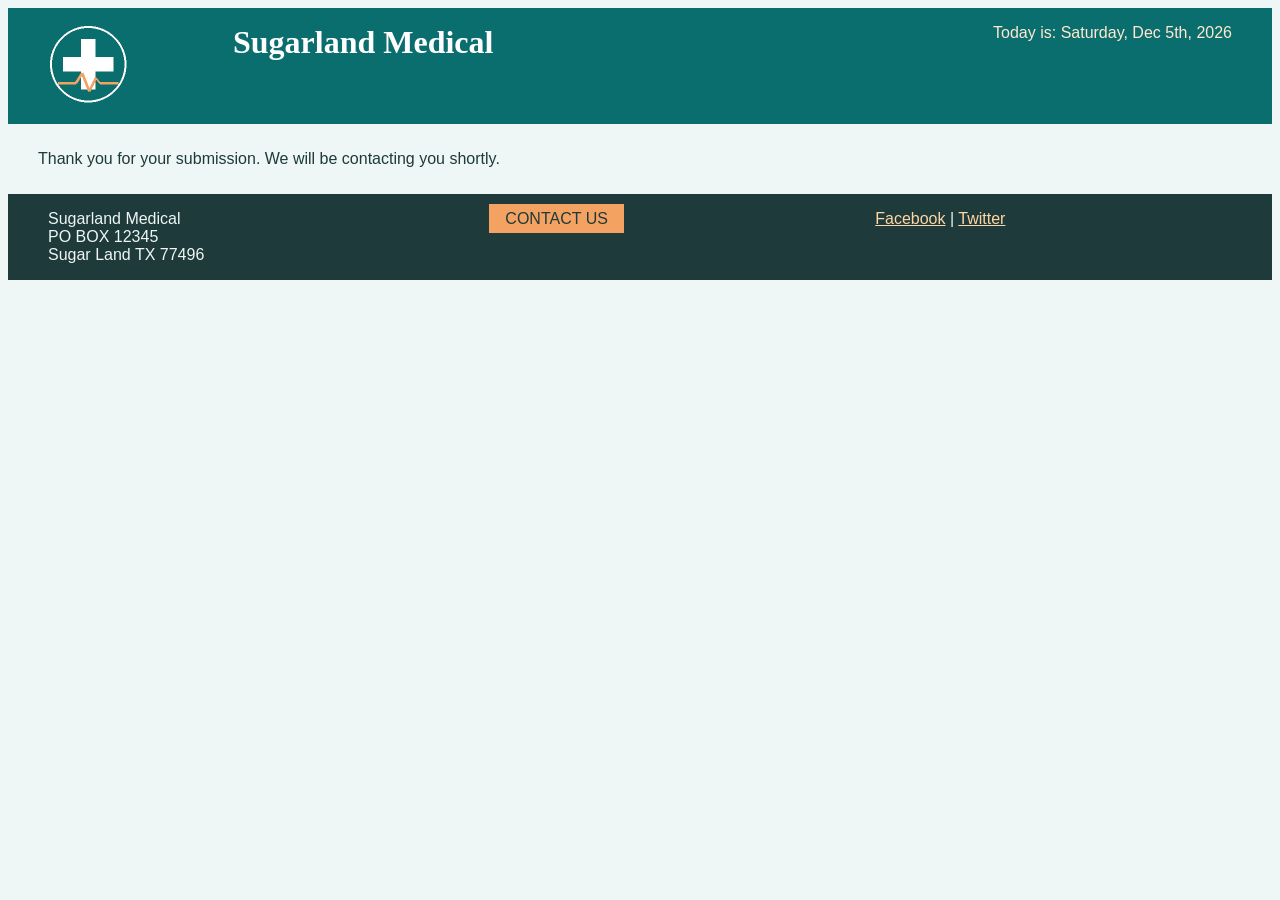
<file: mis7375/homework3/thankyou.html>
<!DOCTYPE html>
<!--
  Program Name: thankyou.html
  Author: Tameka Boston
  Date Created: 2026-10-22
  Date Last Edited: 2026-11-12
  Version: 3.0
  Description: Patient registration confirmation page
-->
<html lang="en">
<head>
  <meta charset="utf-8">
  <title>Thank You!</title>
  <link href="style.css" rel="stylesheet">
</head>
<body>

  <!-- Company banner with logo and current date -->
  <div id="header">
    <table width="100%">
      <tr>
        <td><img src="logo.png" alt="logo" width="80" height="80"></td>
        <td><h1>Sugarland Medical</h1></td>
        <td class="today">Today is: <span id="today"></span></td>
      </tr>
    </table>
  </div>

  <!-- Confirmation message displayed after successful submission -->
  <div id="main">
    <p>Thank you for your submission. We will be contacting you shortly.</p>
  </div>

  <!-- Company contact information -->
  <div id="footer">
    <table width="100%">
      <tr>
        <td>Sugarland Medical<br>PO BOX 12345<br>Sugar Land TX 77496</td>
        <td><a class="btn" href="mailto:contact@sugarlandmedical.com">CONTACT US</a></td>
        <td><a href="https://www.facebook.com/">Facebook</a> |
          <a href="https://twitter.com/">Twitter</a></td>
      </tr>
    </table>
  </div>

  <!-- External JavaScript displays the current date -->
  <script src="homework3.js"></script>
</body>
</html>
<!-- End of thankyou.html -->
</file>
<file: mis7375/homework1/style.css>
/*
  Program Name: style.css
  Author: Tameka Boston
  Date Created: 2026-09-30
  Date Last Edited: 2026-09-30
  Version: 1.0
  Description: style sheet for Homework1 index.html file
*/

/* tag selectors */
body { background-color: #eef6f6; color: #1f3a3a; font-family: Verdana, sans-serif; }
h1, h2 { font-family: Georgia, serif; color: #0b6e6e; }
td { padding: 4px 8px; }

/* id selectors */
#header { background-color: #0b6e6e; padding: 10px 30px; }
#header h1 { color: #ffffff; margin: 0; }
#main { padding: 10px 30px; }
#footer { background-color: #1f3a3a; color: #eef6f6; padding: 10px 30px; }

/* class selectors */
.label { text-align: right; font-weight: bold; color: #0b6e6e; }
.today { text-align: right; color: #ffe8cf; }
.btn { background-color: #f4a261; color: #1f3a3a; padding: 6px 16px; text-decoration: none; }

/* name selector */
input[name="ssn"] { background-color: #fff8e7; }

/* hyperlinks and visited hyperlinks */
a:link { color: #0b6e6e; }
a:visited { color: #6a4c93; }
#footer a:link, #footer a:visited { color: #ffd6a5; }
#footer a.btn:link, #footer a.btn:visited { color: #1f3a3a; }
</file>
<file: mis7375/homework2/style.css>
/*
  Program Name: index.html
  Author: Tameka Boston
  Date Created: 2026-10-22
  Date Last Edited: 2026-10-22
  Version: 1.0
  Description: Homework2 - style.css
*/

/* tag selectors */
body { background-color: #eef6f6; color: #1f3a3a; font-family: Verdana, sans-serif; }
h1, h2 { font-family: Georgia, serif; color: #0b6e6e; }
td { padding: 4px 8px; }

/* id selectors */
#header { background-color: #0b6e6e; padding: 10px 30px; }
#header h1 { color: #ffffff; margin: 0; }
#main { padding: 10px 30px; }
#footer { background-color: #1f3a3a; color: #eef6f6; padding: 10px 30px; }

/* class selectors */
.label { text-align: right; font-weight: bold; color: #0b6e6e; }
.today { text-align: right; color: #ffe8cf; }
.btn { background-color: #f4a261; color: #1f3a3a; padding: 6px 16px; text-decoration: none; }

/* name selector */
input[name="ssn"] { background-color: #fff8e7; }

/* hyperlinks and visited hyperlinks */
a:link { color: #0b6e6e; }
a:visited { color: #6a4c93; }
#footer a:link, #footer a:visited { color: #ffd6a5; }
#footer a.btn:link, #footer a.btn:visited { color: #1f3a3a; }
</file>
<file: mis7375/homework3/style.css>
/*
  Program Name: style.css
  Author: Tameka Boston
  Date Created: 2026-10-22
  Date Last Edited: 2026-11-12
  Version: 3.0
  Description: Stylesheet for Sugarland Medical registration
*/

/* Page background, text and headings */
body { background-color: #eef6f6; color: #1f3a3a; font-family: Verdana, sans-serif; }
h1, h2 { font-family: Georgia, serif; color: #0b6e6e; }
td { padding: 4px 8px; vertical-align: top; }

/* Header, registration form and footer */
#header { background-color: #0b6e6e; padding: 10px 30px; }
#header h1 { color: #ffffff; margin: 0; }
#main { padding: 10px 30px; }
#footer { background-color: #1f3a3a; color: #eef6f6; padding: 10px 30px; }

/* Form labels, date and contact button */
.label { text-align: right; font-weight: bold; color: #0b6e6e; }
.today { text-align: right; color: #ffe8cf; }
.btn { background-color: #f4a261; color: #1f3a3a; padding: 6px 16px; text-decoration: none; }

/* Reserve space for validation messages below each field */
.field-error {
  min-height: 1.1em;
  font-size: 11px;
  color: #b00020;
  max-width: 260px;
}

/* Highlight the Social Security field */
input[name="ssn"] { background-color: #fff8e7; }

/* Hyperlink colors */
a:link { color: #0b6e6e; }
a:visited { color: #6a4c93; }
#footer a:link, #footer a:visited { color: #ffd6a5; }
#footer a.btn:link, #footer a.btn:visited { color: #1f3a3a; }

/* End of style.css */
</file>
